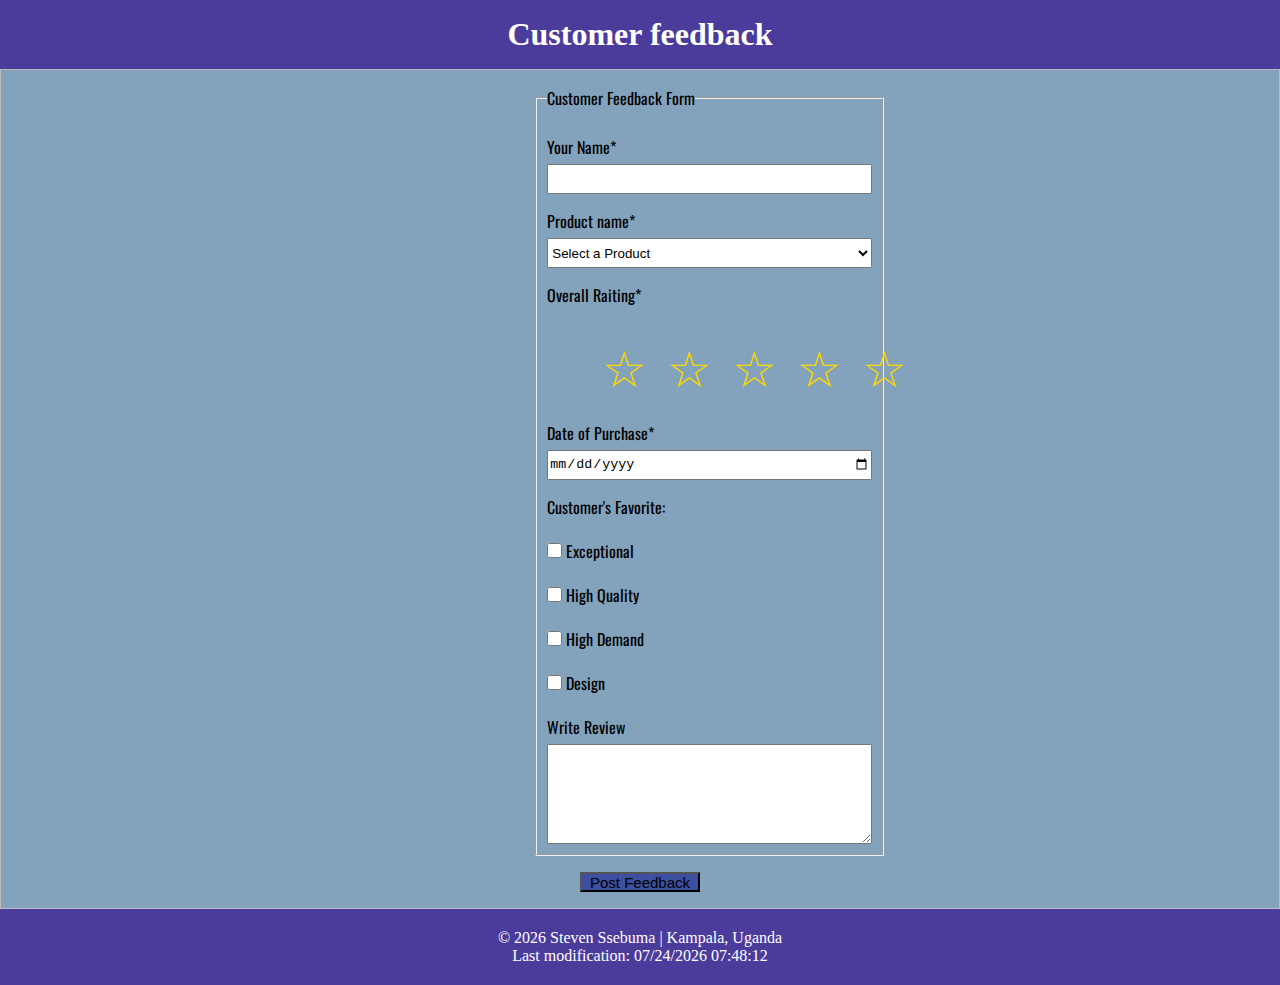
<file: form.html>
<!DOCTYPE html>
<html lang="en">

<head>
    <meta charset="UTF-8">
    <meta name="viewport" content="width=device-width, initial-scale=1.0">
    <meta name="author" content="Steven Ssebuma">
    <meta name="description" content="Week 05 assignment of creating a user feedback form">
    <title>WDD 131 - Form | Week 05</title>
    <link href="styles/form.css" type="text/css" rel="stylesheet">
    <link href="styles/form-large.css" type="text/css" rel="stylesheet">
    <script src="scripts/form.js" defer></script>
    <link rel="preconnect" href="https://fonts.googleapis.com">
    <link rel="preconnect" href="https://fonts.gstatic.com" crossorigin>
    <link href="https://fonts.googleapis.com/css2?family=Oswald:wght@200..700&display=swap" rel="stylesheet">
</head>

<body>
    <header>
        <h1>Customer feedback</h1>
    </header>
    <main>
        <div id="container-form">
            <form method="get" action="review.html" class="form1">
                <fieldset>
                    <legend>Customer Feedback Form</legend>
                    <label for="user-name">Your Name*</label>
                    <input type="text" id="user-name" name="user-name">
                    <label for="product-name">Product name*</label>
                    <select name="product-name" id="product-name" required>
                        <option disabled selected value="">Select a Product</option>
                    </select>
                    <label>Overall Raiting*</label>
                    <div class="stars">
                        <input type="radio" id="fivestar" name="stars" value="1" required>
                        <label for="fivestar"></label>
                        <input type="radio" id="fourstar" name="stars" value="1" required>
                        <label for="fourstar"></label>
                        <input type="radio" id="threestar" name="stars" value="1" required>
                        <label for="threestar"></label>
                        <input type="radio" id="twostar" name="stars" value="1" required>
                        <label for="twostar"></label>
                        <input type="radio" id="onestar" name="stars" value="1" required>
                        <label for="onestar"></label>
                    </div>
                    <label for="date-of-installation">Date of Purchase*</label>
                    <input type="date" name="date-of-installation" id="date-of-installation" required>
                    <label>Customer's Favorite:</label>
                    <label><input type="checkbox" name="durability" value="yes"> Exceptional</label>
                    <label><input type="checkbox" name="ease-of-purchase" value="yes"> High Quality</label>
                    <label><input type="checkbox" name="performance" value="yes"> High Demand</label>
                    <label><input type="checkbox" name="design" value="yes"> Design</label>
                    <label for="written-review">Write Review</label>
                    <textarea id="written-review" name="written-review"></textarea>
                </fieldset>
                <div class="submit-button">
                <input type="submit" value="Post Feedback">
                </div>
            </form>

        </div>
    </main>
    <footer>
        <p>
            <span>&copy;</span>
            <span id="currentyear"></span>
            Steven Ssebuma | Kampala, Uganda
        </p>
        <p id="modified"></p>
    </footer>
</body>
</html>
</file>
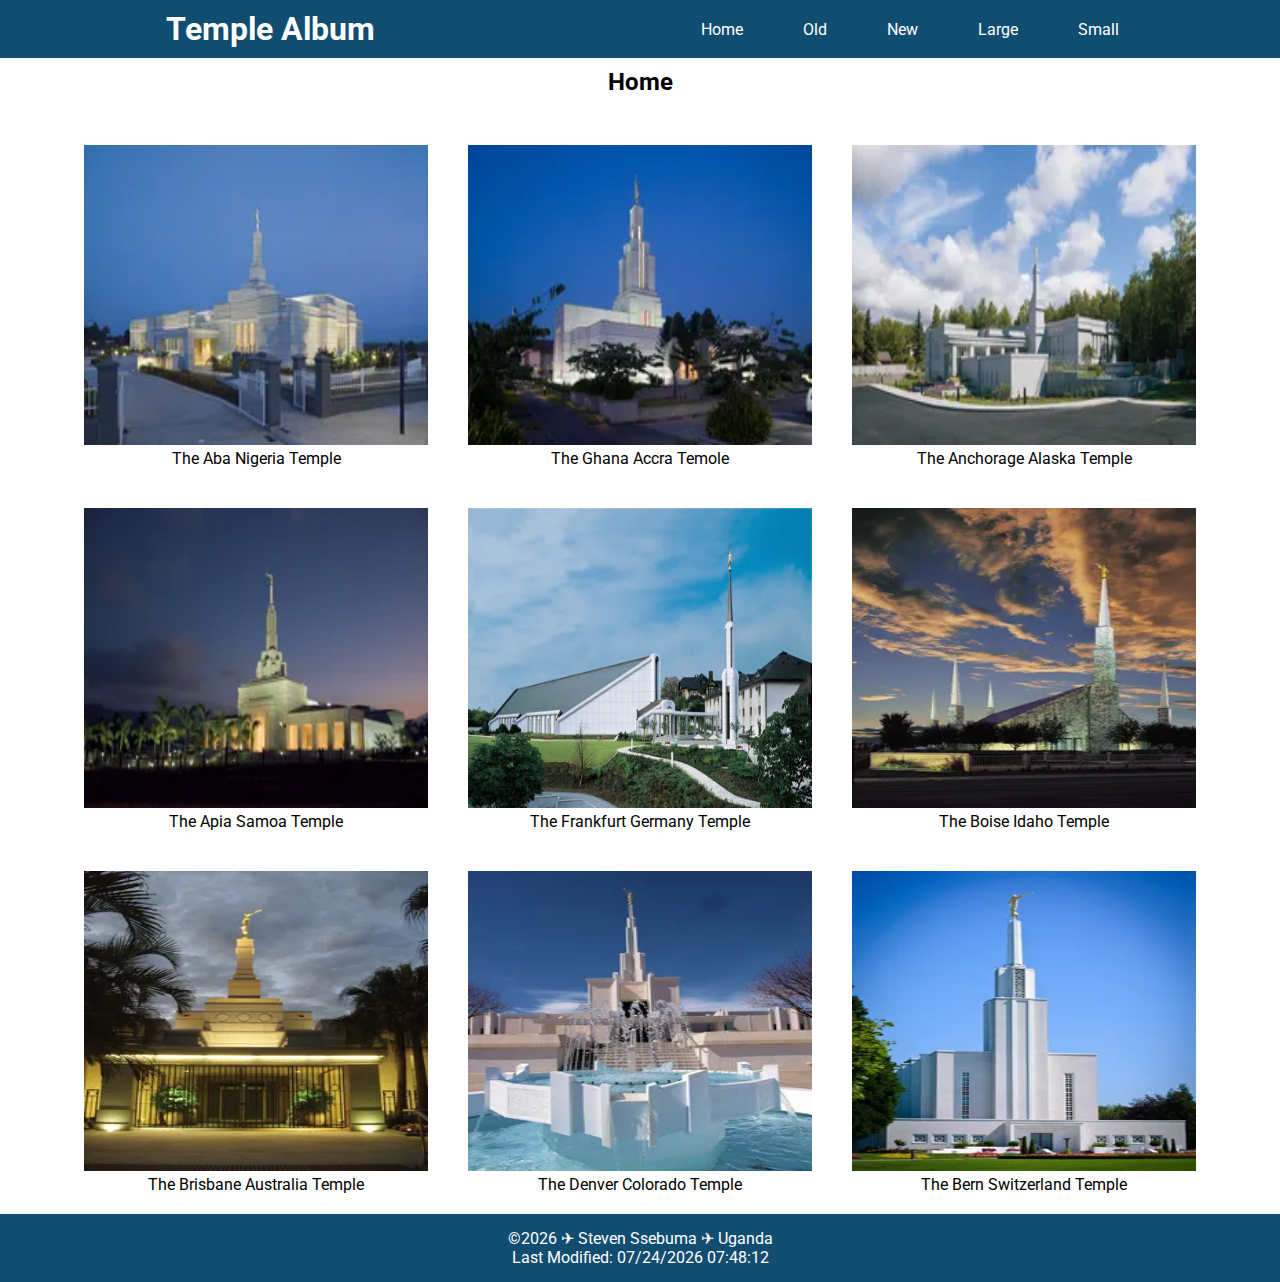
<file: temples.html>
<!DOCTYPE html>
<html lang="en">
<head>
    <meta charset="UTF-8">
    <meta name="viewport" content="width=device-width, initial-scale=1.0">
    <title>WDD 131 - Dynamic Web Fundamentals | Temple Album - Steven Ssebuma</title>
    <meta name="description" content="This is a page that contains images of the temple. It is more of a temple album/gallery that I created for my week 02 assignment.">
    <meta name="author" content="Steven Ssebuma">
    <link rel="preconnect" href="https://fonts.googleapis.com">
    <link rel="preconnect" href="https://fonts.gstatic.com" crossorigin>
    <link href="https://fonts.googleapis.com/css2?family=Geo:ital@0;1&family=PT+Serif:ital,wght@0,400;0,700;1,400;1,700&family=Roboto:ital,wght@0,100..900;1,100..900&display=swap" rel="stylesheet">
    <link rel="stylesheet" href="styles/temples.css">
    <link rel="stylesheet" href="styles/temple-large.css">
    <script src="scripts/temples.js" defer></script>
</head>
<body>
    <header>
        <nav id="nav">
            <div id="nav-header">
                <h1>Temple Album</h1>
                <button id="hamburger" title="menu button"></button>
            </div>
            <ul>
                <li><a href="temples.html" onclick="changeMenu ('Home')">Home</a></li>
                <li><a href="old" onclick="changeMenu ('old')">Old</a></li>
                <li><a href="new" onclick="changeMenu ('New')">New</a></li>
                <li><a href="large" onclick="changeMenu ('Large')">Large</a></li>
                <li><a href="small" onclick="changeMenu ('Small')">Small</a></li>
            </ul>
        </nav>
    </header>
    <main>
        <div>
            <h2 id="menuHeading">Home</h2><br>
        </div>
        <div id="temple-img">
            <figure>
                <img src="images/aba_nigeria_temple_lds.webp" alt="Aba Nigeria Temple">
                <figcaption>The Aba Nigeria Temple</figcaption>
            </figure>
            <figure>
                <img src="images/accra_ghana_temple_lds.webp" alt="Accra Ghana Temple">
                <figcaption>The Ghana Accra Temole</figcaption>
            </figure>
            <figure>
                <img src="images/anchorage_temple_lds.webp" alt="Anchorage Alaska Temple">
                <figcaption>The Anchorage Alaska Temple</figcaption>
            </figure>
            <figure>
                <img src="images/apia_samoa_temple_lds.webp" alt="Apia Samoa Temple">
                <figcaption>The Apia Samoa Temple</figcaption>
            </figure>
            <figure>
                <img src="images/frankfurt_germany_temple_lds.webp" alt="Frankfurt Germany Temple">
                <figcaption>The Frankfurt Germany Temple</figcaption>
            </figure>
            
            <figure>
                <img src="images/boise_idaho_temple_lds.webp" alt="Boise Idaho Temple">
                <figcaption>The Boise Idaho Temple</figcaption>
            </figure>
            <figure>
                <img src="images/brisbane_australia_temple_lds.webp" alt="Brisbane Australia Temple">
                <figcaption>The Brisbane Australia Temple</figcaption>
            </figure>
            <figure>
                <img src="images/denver_colorado_temple_lds.webp" alt="Denver Colorado Temple">
                <figcaption>The Denver Colorado Temple</figcaption>
            </figure>
            <figure>
                <img src="images/bern_switzerland_temple_lds.webp" alt="Bern Switzerland Temple">
                <figcaption>The Bern Switzerland Temple</figcaption>
            </figure>
        </div>
    </main>
    <footer>
        <p>&copy;<span id="currentyear"></span> ✈ Steven Ssebuma ✈ Uganda</p>
        <p>Last Modified: <span id="lastModified"></span></p>
    </footer>
</body>
</html>
</file>
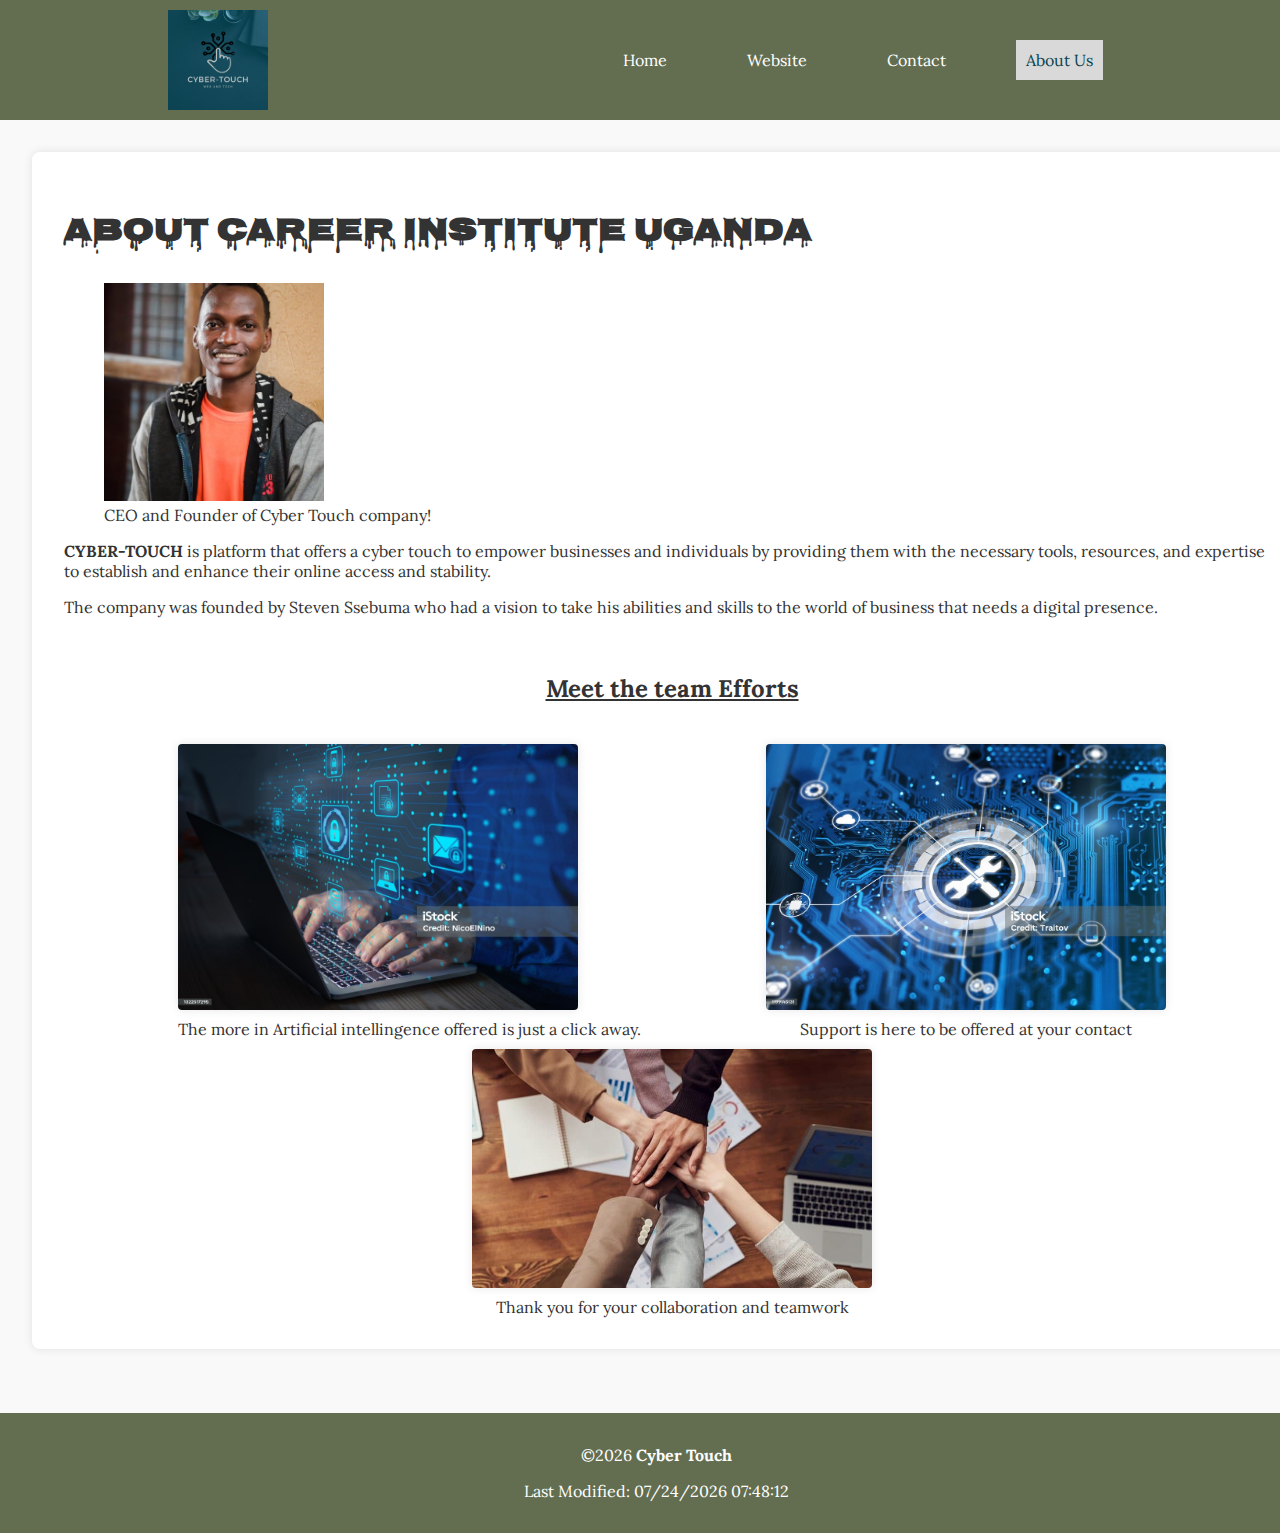
<file: final-project/about.html>
<!DOCTYPE html>
<html lang="en">
<head>
    <meta charset="UTF-8">
    <meta name="viewport" content="width=device-width, initial-scale=1.0">
    <title>About Page - Cyber Touch</title>
    <meta name="description" content="This is a website containing my final project for the WDD 131">
    <meta name="author" content="Steven Ssebuma">
    <link rel="stylesheet" href="styles/styles.css">
    <script src="scripts/scripts.js" defer></script>
</head>
<body>
    <header>
        <nav id="nav">
            <img src="images/CYBER-TOUCH.png" width="100" alt="Cyber Touch Logo">
            <div id="nav-header">
                <button id="hamburger" title="menu button"></button>
            </div>
            <ul>
                <li><a href="final-project.html">Home</a></li>
                <li><a href="website.html">Website</a></li>
                <li><a href="contact.html">Contact</a></li>
                <li class="current-menu-item"><a href="about.html">About Us</a></li>
            </ul>
        </nav>
    </header>
    <main>
        <section id="about">
            <h1>About Career Institute Uganda</h1>
            <figure>
                <img src="images/steven-pic-min.jpg" width="220px" alt="Steven Ssebuma">
                <figcaption>CEO and Founder of Cyber Touch company!</figcaption>
            </figure>
            <p><strong>CYBER-TOUCH</strong> is platform that offers a cyber touch to empower businesses and individuals by providing them with the necessary tools,
                resources, and expertise to establish and enhance their online access and stability. </p>
            <p>The company was founded by Steven Ssebuma who had a vision to take his abilities and skills to the world of business that needs a digital presence.</p><br>
            

            <h2>Meet the team Efforts</h2><br>
            <div class="image-gallery">
                
                <!-- Images with captions will be dynamically loaded here -->
            </div>
        </section>
    </main>
    <footer>
        <p>&copy;<span id="year"></span>  <strong>Cyber Touch</strong></p>
        <p>Last Modified: <span id="lastModified"></span></p>
    </footer>
   
</body>
</html>
</file>
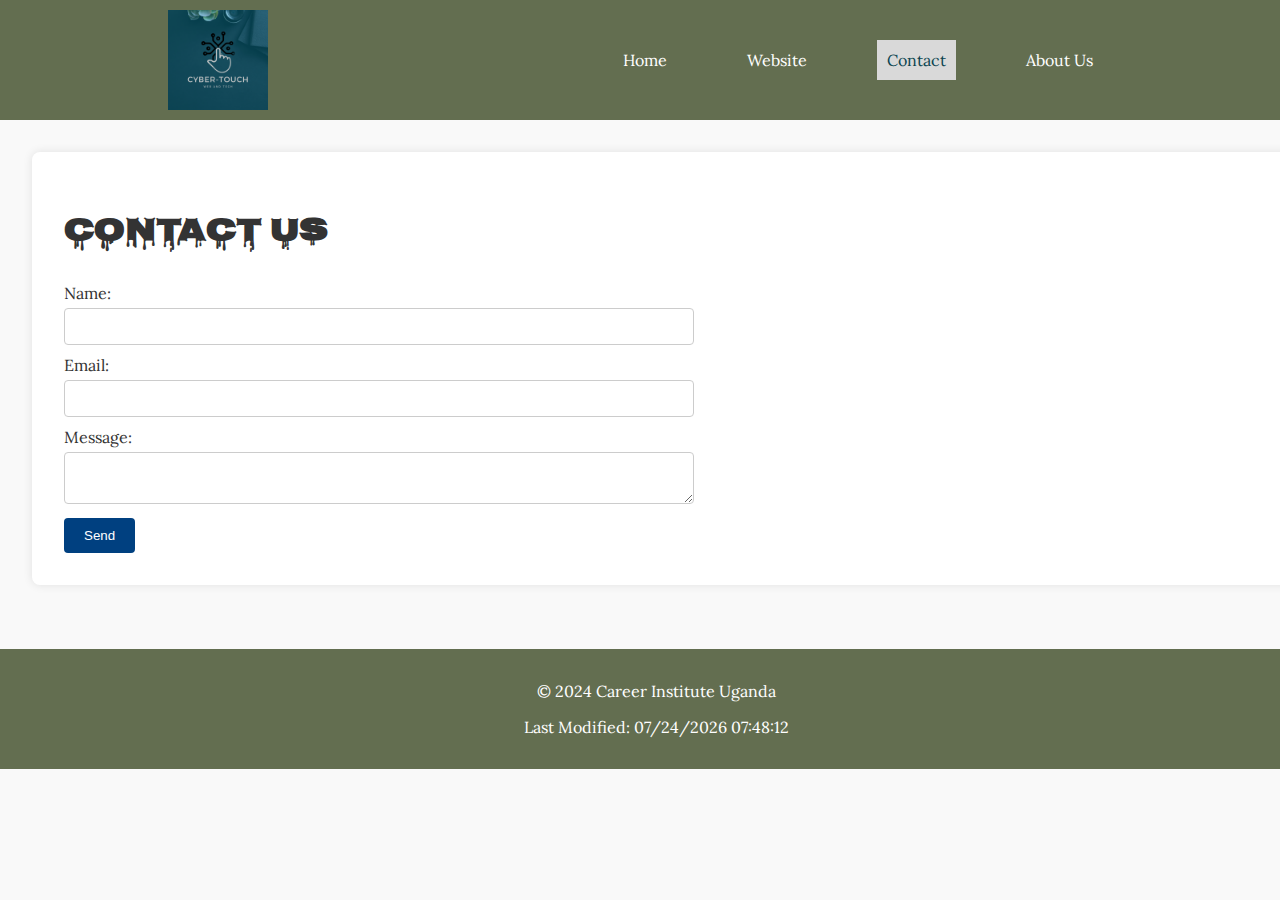
<file: final-project/contact.html>
<!DOCTYPE html>
<html lang="en">
<head>
    <meta charset="UTF-8">
    <meta name="viewport" content="width=device-width, initial-scale=1.0">
    <title>Contact - Cyber Touch</title>
    <meta name="description" content="This is the final project of my WDD 131 Course. It's technically a fully designed webite">
    <meta name="author" content="Steven Ssebuma">
    <link rel="stylesheet" href="styles/styles.css">
    <script src="scripts/scripts.js" defer></script>
</head>
<body>
    <header>
        <nav id="nav">
            <img src="images/CYBER-TOUCH.png" width="100" alt="Career Institute Badge">
            <div id="nav-header">
                <button id="hamburger" title="menu button"></button>
            </div>
            <ul>
                <li><a href="final-project.html">Home</a></li>
                <li><a href="website.html">Website</a></li>
                <li class="current-menu-item"><a href="contact.html">Contact</a></li>
                <li><a href="about.html">About Us</a></li>
            </ul>
        </nav>
    </header>
    <main>
        <section id="contact">
            <h1>Contact Us</h1>
            <form id="contact-form">
                <label for="name">Name:</label>
                <input type="text" id="name" name="name" required>
                <label for="email">Email:</label>
                <input type="email" id="email" name="email" required>
                <label for="message">Message:</label>
                <textarea id="message" name="message" required></textarea><br>
                <button type="submit">Send</button>
            </form>
        </section>
    </main>
    <footer>
        <p>&copy; 2024 Career Institute Uganda</p>
        <p>Last Modified: <span id="lastModified"></span></p>
    </footer>
</body>
</html>
</file>
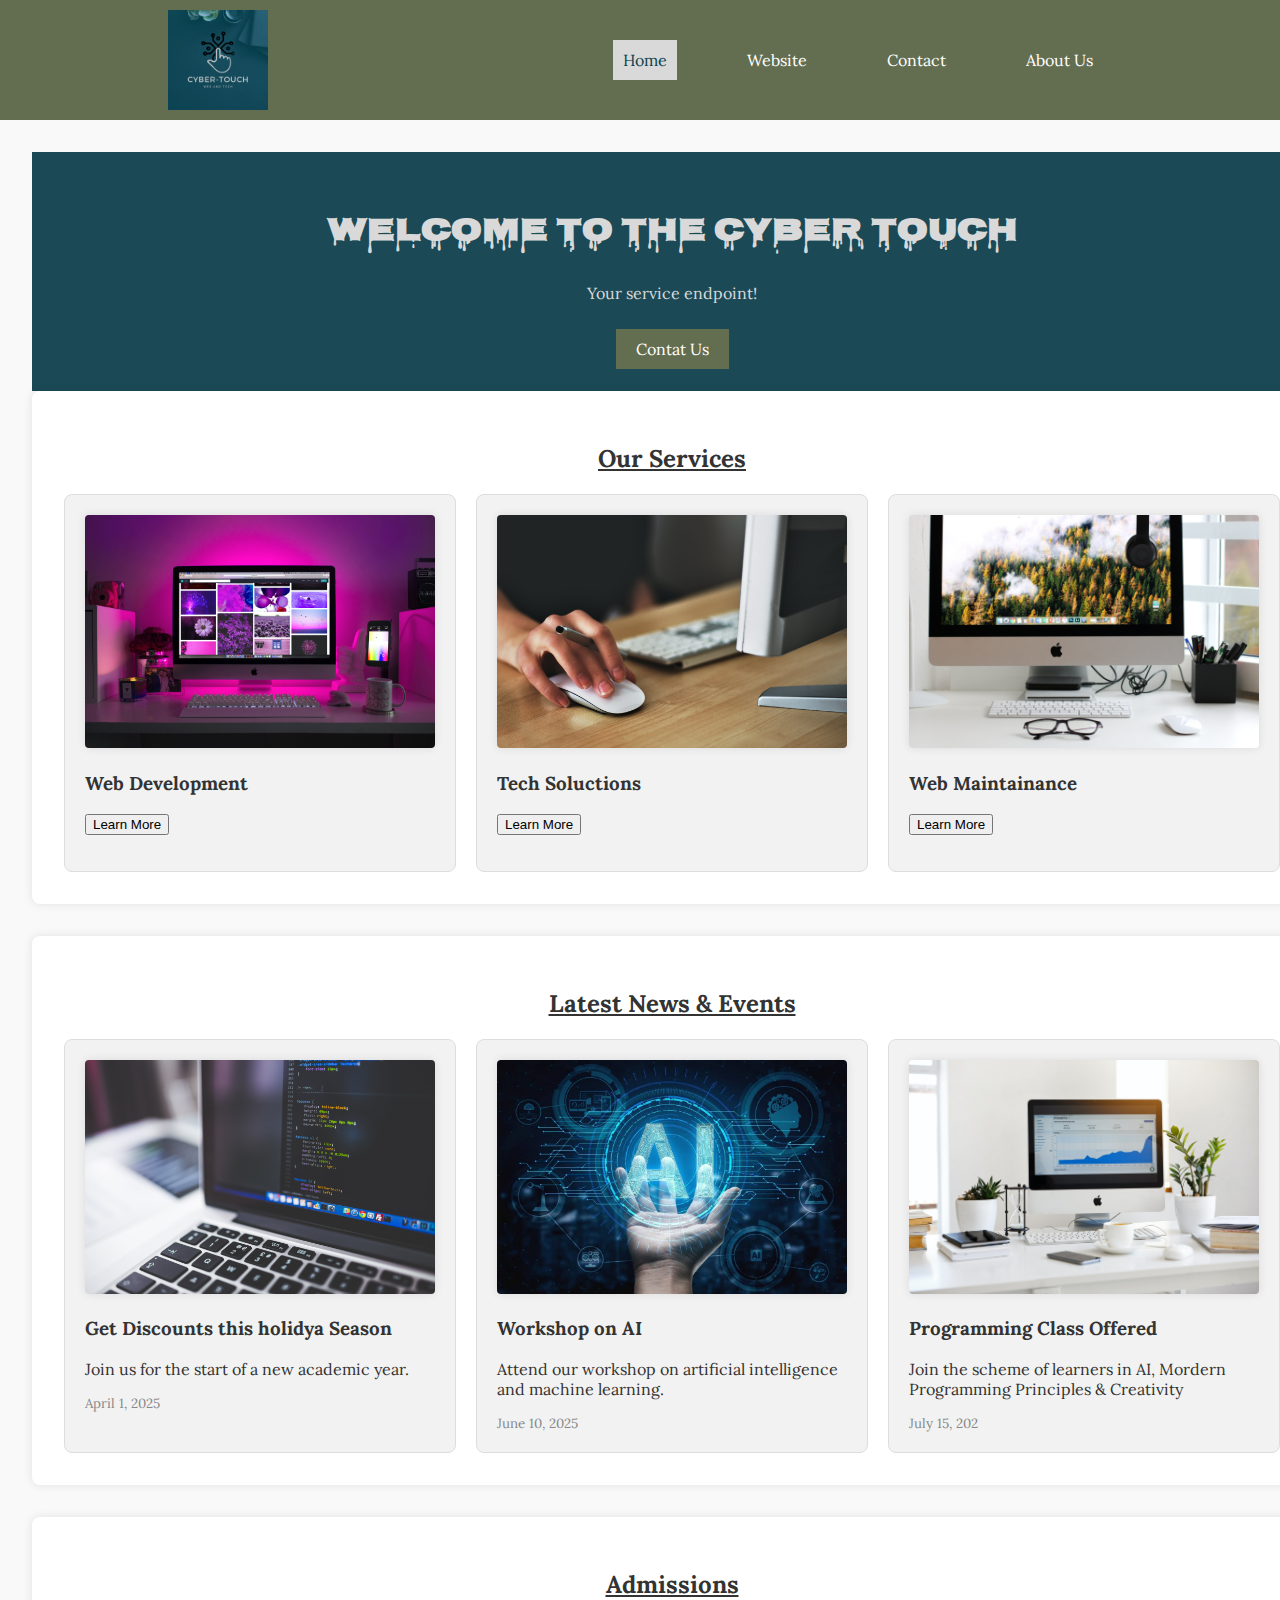
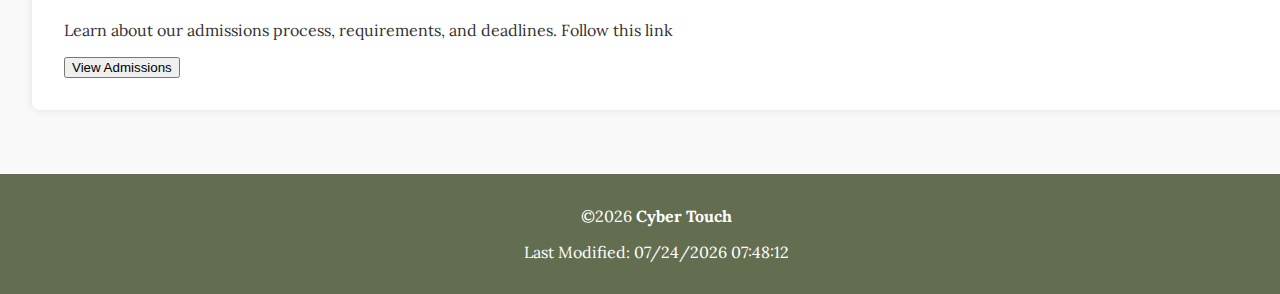
<file: final-project/final-project.html>
<!DOCTYPE html>
<html lang="en">
<head>
    <meta charset="UTF-8">
    <meta name="viewport" content="width=device-width, initial-scale=1.0">
    <title>Cyber Touch</title>
    <meta name="description" content="This is the final project of my WDD 131 Course. It's technically a fully designed webite">
    <meta name="author" content="Steven Ssebuma">
    <link rel="stylesheet" href="styles/styles.css">
    <link rel="stylesheet" href="styles/modals.css">
    <script src="scripts/scripts.js" defer></script>
</head>
<body>
    <header>
        <nav id="nav">
            <img src="images/CYBER-TOUCH.png" width="100" alt="Cyber Touch Logo">
            <div id="nav-header">
                <button id="hamburger" title="menu button"></button>
            </div>
            <ul>
                <li class="current-menu-item"><a href="final-project.html">Home</a></li>
                <li><a href="website.html">Website</a></li>
                <li><a href="contact.html">Contact</a></li>
                <li><a href="about.html">About Us</a></li>
            </ul>
        </nav>
    </header>
    <main>
        <section id="hero">
            <h1>Welcome to the Cyber Touch</h1>
            <p>Your service endpoint!</p><br>
            <a href="contact.html" class="btn">Contat Us</a>
        </section>
        <section id="courses">
            <h2>Our Services</h2>
            <div class="course-list">
                <!-- Courses will be dynamically loaded here -->
            </div>
        </section>
        <section id="news">
            <h2>Latest News & Events</h2>
            <div class="news-list">
                <!-- News and events will be dynamically loaded here -->
            </div>
        </section>
        <section id="admissions">
            <h2>Admissions</h2>
            <p>Learn about our admissions process, requirements, and deadlines. Follow this link <a href="admissions.html" class="btn">More Info</a></p>
            <button class="btn" onclick="openModal('admissionsModal')">View Admissions</button>
        </section>
    </main>
    <footer>
        <p>&copy;<span id="year"></span>  <strong>Cyber Touch</strong></p>
        <p>Last Modified: <span id="lastModified"></span></p>
    </footer>

    <!-- Modals -->
    <div id="coursesModal" class="modal">
        <div class="modal-content">
            <span class="close" onclick="closeModal('coursesModal')">&times;</span>
            <h2>Courses</h2>
            <p>Details about courses...</p>
        </div>
    </div>

    <div id="newsModal" class="modal">
        <div class="modal-content">
            <span class="close" onclick="closeModal('newsModal')">&times;</span>
            <h2>Services</h2>
            <p>We offer services that are client friendly and will make the best out of your pocket</p>
        </div>
    </div>

    <div id="admissionsModal" class="modal">
        <div class="modal-content">
            <span class="close" onclick="closeModal('admissionsModal')">&times;</span>
            <h2>Admissions</h2>
            <p>Admissions for class are open all year around.</p>
        </div>
    </div>

</body>
</html>
</file>
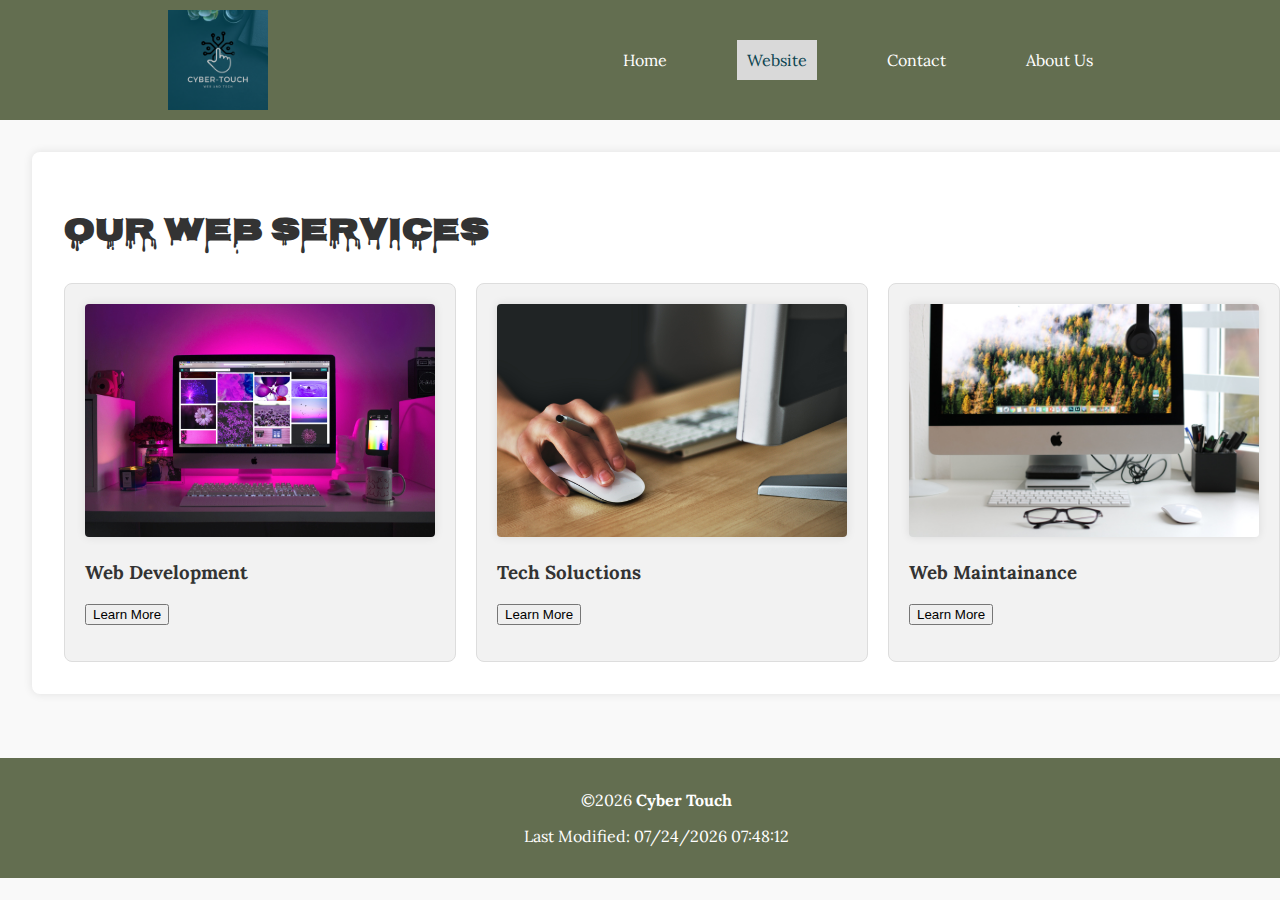
<file: final-project/website.html>
<!DOCTYPE html>
<html lang="en">
<head>
    <meta charset="UTF-8">
    <meta name="viewport" content="width=device-width, initial-scale=1.0">
    <title>Website - Cyber Touch</title>
    <meta name="description" content="This is the final project of my WDD 131 Course. It's technically a fully designed webite">
    <meta name="author" content="Steven Ssebuma">
    <link rel="stylesheet" href="styles/styles.css">
    <script src="scripts/scripts.js" defer></script>
</head>
<body>
    <header>
        <nav id="nav">
            <img src="images/CYBER-TOUCH.png" width="100" alt="Cyber Touch Logo">
            <div id="nav-header">
                <button id="hamburger" title="menu button"></button>
            </div>
            <ul>
                <li><a href="final-project.html">Home</a></li>
                <li class="current-menu-item"><a href="website.html">Website</a></li>
                <li><a href="contact.html">Contact</a></li>
                <li><a href="about.html">About Us</a></li>
            </ul>
        </nav>
    </header>
    <main>
        <section id="courses">
            <h1>Our Web Services</h1>
            <div class="course-list">
                <!-- Courses will be dynamically loaded here -->
            </div>
        </section>
    </main>
    <footer>
        <p>&copy;<span id="year"></span>  <strong>Cyber Touch</strong></p>
        <p>Last Modified: <span id="lastModified"></span></p>
    </footer>
</body>
</html>
</file>
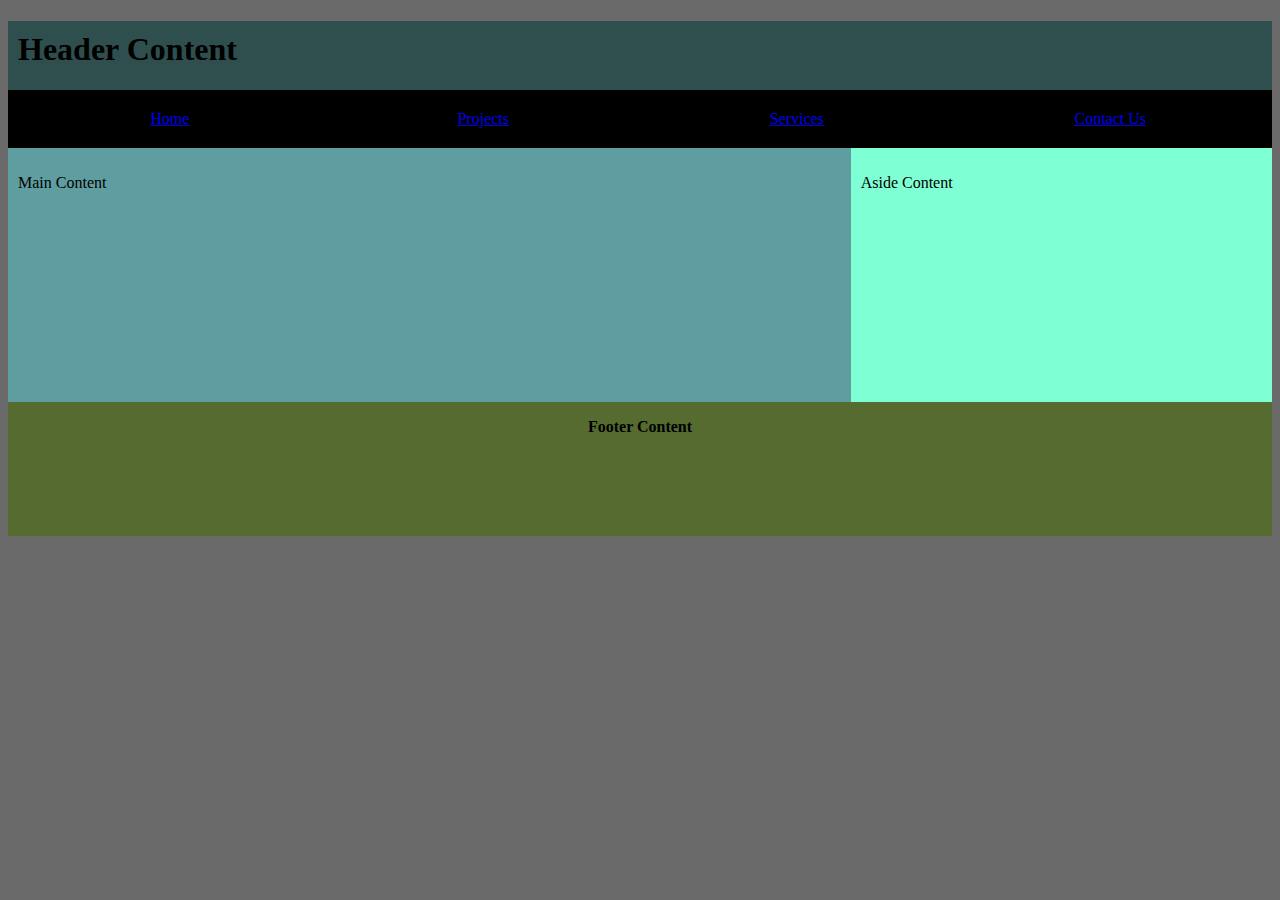
<file: week01/basic-layout.html>
<!DOCTYPE html>
<html lang="en">
<head>
    <meta charset="UTF-8">
    <meta name="viewport" content="width=device-width, initial-scale=1.0">
    <title>Steven Ssebuma | WDD 131</title>
    <link rel="stylesheet" href="styles/layout.css">
</head>
<body>
    <Header>
        <h1>Header Content</h1>
        <nav>
            <a href="Home">Home</a>
            <a href="Projects">Projects</a>
            <a href="Services">Services</a>
            <a href="Contact-us">Contact Us</a>
        </nav>
    </Header>
    <main>
        <div class="content">
            <p>Main Content</p>
        </div>
        <div class="aside">
            <p>Aside Content</p>
        </div>
    </main>
    <footer>
        <p><b>Footer Content</b></p>
    </footer>
</body>
</html>
</file>
<file: styles/form.css>
:root{

	--principal-font: "Oswald", sans-serif;
	--background: #02284785;
	--header-footer-color: #4b3c9c;
	--button-color: #02284785;
	--optionalcolor: #5e347c;

}

* {
	margin: 0;
    padding: 0;
	box-sizing: border-box;
}

body {
	background-color: var(--background);
}

main {
	text-align: justify;
    max-width: 100%;
    margin-top: 0;
    border: 1px solid #bbb;
    padding: 1rem;
}


header {
    max-width: 100%;
    background-color: var(--header-footer-color);
    color: white;
    text-align: center;
    top: 0;
    width: 100%;
	margin-top: 0;
	padding: 1rem;
}

footer{
    max-width: 100%;
    background-color: var(--header-footer-color);
    color: white;
    padding: 20px;
    text-align: center;
    bottom: 0;
    width: 100%;
}

.form1 fieldset{
	margin-top: 0;
	padding: 10px;
	font-family: var(--principal-font);
    display: flex;
    flex-direction: column;
    width: 100%;
}


/*Stars*/
input[type="radio"] {
	display: none;
	position: relative;
	caret-color: rgba(0, 0, 0, 0);
}

.stars {
	display: flex;
	flex-direction: row-reverse;
	justify-content: left;
}

.stars > label {
	color: gold;
	width: 50px;
	height: 50px;
	font-size: 2rem;
	margin-left: 5px;
	display: flex;
	align-items: center;
	caret-color: rgba(0, 0, 0, 0);
}

.stars > label:hover {
	color: #810505;
}

.stars > label::before {
	content: "\2606";
}

.stars input:checked ~ label::before {
	content: "\2605";
}

/*Other templates of the form*/
select,input[type="date"],input[type="text"]{
	height: 30px;
}

input[type="checkbox"] {
    width: 15px;
    height: 15px;
    font-size: 10px;
}

textarea {
	width: 100%;
	height: 100px;
}

label {
	margin-top: 15px;
	margin-bottom: 5px;
}


.submit-button{
	margin: 1rem auto auto auto;
	text-align: center;
}

input[type="submit"]{
	width: 120px;
	height: 20px;
	font-size: 15px;
	background-color: var(--button-color);
}
</file>
<file: styles/form-large.css>
@media screen and (min-width: 640px){

    :root{

        --principal-font: "Oswald", sans-serif;
	    --background: #114e8085;
	    --header-footer-color: #4b3c9c;
	    --button-color: #3d4fa0;
	    --optionalcolor: #5e347c;
    }

    * {
        margin: 0;
        padding: 0;
        box-sizing: border-box;
    }

    input[type="radio"] {
        display: none;
        position: relative;
        caret-color: rgba(0, 0, 0, 0);
    }
    
    .stars {
        display: flex;
        flex-direction: row-reverse;
        text-align: center;
    }
    
    .stars > label {
        color: gold;
        width: 10px;
        height: auto;
        font-size: 50px;
        margin-left: 55px;
        display: flex;
        align-items: center;
        caret-color: rgba(0, 0, 0, 0);
        text-align: center;
    }
    
    .stars > label:hover {
        color: #c00a0a;
    }
    
    .stars > label::before {
        content: "\2606";
    }
    
    .stars input:checked ~ label::before {
        content: "\2605";
    }


    form {
        max-width: 60%;
        margin: 0 auto
    }

    main {
        justify-items: center;
    }
}
</file>
<file: styles/temples.css>
@import url('https://fonts.googleapis.com/css2?family=Geo:ital@0;1&family=PT+Serif:ital,wght@0,400;0,700;1,400;1,700&family=Roboto:ital,wght@0,100..900;1,100..900&display=swap');

* {
    margin: 0;
    font-family: "Roboto", Arial, Helvetica, sans-serif;

}

#hamburger {
    border: none;
    background: none;
    font-size: larger;
    color: white;
}

#hamburger::before {
    content: "☰";
}

#hamburger.open::before {
    content: "X";
}

#nav {
    display: flex;
    flex-direction: column;
    background-color: #104D71;
    width: 100%;
    margin: 0;
    justify-content: center;
    padding: 10px;
    color: white;
}


nav a:hover {
    text-decoration: none;
    background-color: aliceblue;
    color: #104D71;
    cursor: pointer;
    border-radius: 15px;
}

#nav-header {
    color: #fff;
    display: flex;
    flex-direction: row;
    justify-content: space-around;
}

a {
    color: #fff;
    text-decoration: none;
    padding: 5px;
    margin: 5px;
}

ul {
    display: none;
    margin: 5px;
    padding-top: 10px;
    padding: 5px;
}

.open-ul {
    display: block;
    margin: auto;
    padding-top: 10px;
    padding: 0;
}

li {
    list-style: none;
    padding: 5px;
}

li:hover {
    text-decoration: none;
    cursor: pointer;
}

img {
    width: 100%;
    height: 300px;
    min-width: 320px;

}

figure {
    margin: 20px;
}

main {
    text-align: center;
    max-width: 90%;
    margin: auto;
    justify-items: center;
}

#temple-img {
    display: grid;
    grid-template: 1fr / 1fr;
}

h2 {
    padding: 10px;
    margin: auto;
    text-align: center;
}

footer {
    background-color: #104D71;
    color: white;
    font-family: 'Roboto', Arial, Helvetica, sans-serif;
    text-align: center;
    width: 100%;
    margin: 0;
    padding-top: 15px;
    padding-bottom: 15px;
}
</file>
<file: styles/temple-large.css>
@media screen and (min-width: 700px) {
    #temple-img {
        grid-template-columns: 1fr 1fr 1fr;
    }

    #hamburger {
        display: none;
    }

    #nav {
        display: flex;
        flex-direction: row;
        justify-content: space-around;
        align-items: center;
    }

    ul {
        display: flex;
        flex-direction: row;
        float: right;
        margin: 0;
        text-align: center;
        padding: 0;
        min-width: 35%;
        justify-content: space-between;
    }
}
</file>
<file: final-project/styles/styles.css>
/* if you are using any Google fonts change the font names below to your fonts. 
Any spaces in your font name should be replaced with a +. 
Fonts are separated by a | */

@import url('https://fonts.googleapis.com/css2?family=Lora&family=Nosifer&family=Roboto&display=swap');

:root {
  /* change the values below to your colors from your palette */
  --primary-color:  #0B4450;
  --secondary-color: #36d7cf;
  --accent1-color: #d9d9d9;
  --accent2-color: #636E50;

  /* change the values below to your chosen font(s) */
  --heading-font: "Nosifer";
  --paragraph-font: 'Lora', serif;

  /* these colors below should be chosen from among your palette colors above */
  --headline-color-on-white: #0B4450;  /* headlines on a white background */ 
  --headline-color-on-color: #d9d9d9; /* headlines on a colored background */ 
  --paragraph-color-on-white: #636e50; /* paragraph text on a white background */ 
  --paragraph-color-on-color: #36D7CF; /* paragraph text on a colored background */ 
  --paragraph-background-color: #1B4A56;
  --nav-link-color: #0B4450;
  --nav-background-color: #36D7CF;
  --nav-hover-link-color: white;
  --nav-hover-background-color: #0B4450;
}

#hamburger {
    border: 2px soli #333;
    background: none;
    font-size: larger;
    color: white;
}

#hamburger::before {
    content: "☰";
}

#hamburger.open::before {
    content: "X";
}

li.current-menu-item a{
    background-color: var(--accent1-color);
    color: var(--nav-hover-background-color);
   }

#nav {
    display: flex;
    flex-direction: column;
    background-color: var(--accent2-color);
    width: 100%;
    margin: 0;
    justify-content: right;
    padding: 10px;
    color: white;
}


nav a:hover {
    text-decoration: none;
    background-color: var(--headline-color-on-white);
    color: var(--accent1-color);
    cursor: pointer;
    border-radius: 15px;
}

#nav-header {
    color: #fff;
    background-color: #104D71;
    display: flex;
    flex-direction: row;
    justify-content: space-around;
}

a {
    color: #fff;
    text-decoration:none;
    padding: 5px;
    margin: 5px;
}

ul {
    display: none;
    margin: 5px;
    padding-top: 10px;
    padding: 5px;
}

.open-ul {
    display: block;
    margin: auto;
    padding-top: 10px;
    padding: 0;
    justify-content: right;
    

}

li {
    list-style: none;
    padding: 5px;
}


body {
    font-family: var(--paragraph-font);
    margin: 0;
    width: 100%;
    padding: 0;
    background-color: #f9f9f9;
    color: #333;
}


main {
    padding: 2em;
    width: 100%;
}

#hero {
    text-align: center;
    background-color: var(--paragraph-background-color);
    color: var(--accent1-color);
    padding: 2em;
}

#hero .btn {
    background-color: var(--accent2-color);
    color: white;
    padding: 10px 20px;
    text-decoration: none;
    
}


.btn .btn :hover {
    color: #004080;
    text-decoration:underline;
}

#about, #contact, #courses, #admissions, #news {
    background-color: white;
    padding: 2em;
    border-radius: 8px;
    box-shadow: 0 0 10px rgba(0, 0, 0, 0.1);
    margin-bottom: 2em;
}

footer {
    background-color: #004080;
    color: white;
    text-align: center;
    padding: 1em;
    width: 100%;
}

form label {
    display: block;
    margin-bottom: 5px;
}

form input, form textarea {
    width: 50%;
    padding: 10px;
    margin-bottom: 10px;
    border: 1px solid #ccc;
    border-radius: 4px;
}

form textarea {
    width: 50%;
    padding: 10px;
    margin-bottom: 10px;
    border: 1px solid #ccc;
    border-radius: 4px;
}

form button {
    background-color: #004080;
    color: white;
    padding: 10px 20px;
    border: none;
    border-radius: 4px;
    cursor: pointer;
}

form button:hover {
    background-color: #003060;
}

figure{
    justify-content: center;
}

.image-gallery, .course-list, .news-list {
    display: flex;
    flex-wrap: wrap;
    gap: 10px;
    justify-content: space-evenly;
    transition: transform 0.5s ease, filter 0.5s ease;
}

.image-gallery img, .course-item img, .news-item img {
    max-width: 100%;
    border-radius: 4px;
    box-shadow: 0 0 10px rgba(0, 0, 0, 0.1);
    transition: transform 0.5s ease, filter 0.5s ease;
}

.image-gallery img{
    width: 400px;
}

.image-gallery .caption, .course-item .caption, .news-item .caption {
    text-align: center;
    margin-top: 5px;
    transition: transform 0.5s ease, filter 0.5s ease; 

}

.image-gallery img:hover, .course-item img:hover, .news-item img:hover {
    transform: scale(1.1);
    filter: brightness(1.2);
}
 h2{
    justify-content: center;
    text-decoration: underline;
    text-align: center;
 }

 /* Add this style to create boxes around each news item */
#news .news-list {
    display: flex;
    flex-wrap: wrap;
    flex-direction: column;
    gap: 20px;
}

#news .news-item, .course-item {
    flex: 1 1 calc(33.33% - 20px); /* Adjust width for responsiveness */
    background-color: #f2f2f2;
    border: 1px solid #ddd;
    border-radius: 8px;
    padding: 20px;
}

#news .news-item h2 {
    margin-top: 0;
}

#news .news-item small {
    display: block;
    margin-top: 10px;
    color: #888;
}

 .admissions-table {
    overflow-x: auto;
}

table {
    width: 100%;
    border-collapse:unset;
}

thead th, tbody td {
    padding: 8px;
    text-align: left;
    border-bottom: 1px solid #ddd;
}

thead th {
    background-color: #f2f2f2;
    font-weight: bold;
}

tbody tr:nth-child(even) {
    background-color: #f2f2f2;
}

footer {
    background-color: var(--accent2-color);
    color: white;
    text-align: center;
    padding: 1em;
    width: 100%;
}


@media screen and (min-width: 700px) {

    #hamburger {
        display: none;
    }

    #nav {
        display: flex;
        color: #fff;
        display: flex;
        flex-direction: row;
        justify-content: space-evenly;
        align-items: center;
    }

    ul {
        display: flex;
        flex-direction: row;
        float: right;
        margin: 0;
        text-align: center;
        padding: 0;
        min-width: 35%;
        justify-content: space-between;
    }
    
    
    nav a:hover {
        text-decoration: none;
        background-color: var(--accent1-color);
        color: var(--nav-link-color);
        cursor: pointer;
        border-radius: 15px;
    }
    
    #nav-header {
        color: #fff;
        background-color: #104D71;
        display: flex;
        flex-direction: row;
        justify-content: space-around;
    }
    
    a {
        color: #fff;
        text-decoration: none;
        padding: 10px;
        margin: 10px;
    }
    
    .open-ul {
        display: block;
        margin: auto;
        padding-top: 10px;
        padding: 5px;
    }
    
    li {
        list-style: none;
        padding: 20px;
    }
    
    li:hover {
        text-decoration: none;
        cursor: pointer;
    }

    #hero{
        background-color: var(--paragraph-background-color);
        color: var(--headline-color-on-color);
    }
    
    h1{
        font-family: var(--heading-font);
    }

    footer {
        background-color: var(--accent2-color);
        color: white;
        text-align: center;
        padding: 1em;
        width: 100%;
    }

    table {
        width: auto;
    }

    #news .news-item, .course-list {
        flex: 1 1 calc(50% - 20px); /* Adjust width for smaller screens */
    }

    #news .news-item, .course-list {
        flex: 1 1 calc(100% - 20px); /* Adjust width for mobile screens */
    }

    #news .news-list, .course-list {
        display: grid;
        grid-template-columns: 1fr 1fr 1fr;
        flex-direction: column;
        gap: 20px;
    }
}
</file>
<file: final-project/styles/modals.css>
.modal {
    display: none;
    position: fixed;
    z-index: 1;
    left: 0;
    top: 0;
    width: 100%;
    height: 100%;
    overflow: auto;
    background-color: rgb(0,0,0);
    background-color: rgba(0,0,0,0.4);
}

.modal-content {
    background-color: #fefefe;
    margin: 15% auto;
    padding: 20px;
    border: 1px solid #888;
    width: 80%;
}

.close {
    color: #aaa;
    float: right;
    font-size: 28px;
    font-weight: bold;
}

.close:hover,
.close:focus {
    color: black;
    text-decoration: none;
    cursor: pointer;
}
</file>
<file: week01/styles/layout.css>
body {
    background-color: dimgrey;
}

header {
    background-color:darkslategray ;
}

h1 {
    padding-left: 10px;
    padding-top: 10px;
}

nav {
    display: flex;
    background-color: black;
    padding: 5px;
    justify-content: center;
    align-content: space-evenly;
}

nav a {
    flex: 1;
    padding: 15px;
    text-align: center;
}

main {
    display: grid;
    grid-template-columns: 2fr 1fr;
    }

.content {
    background-color: cadetblue;
}

.content p {
    padding: 10px;
    margin-bottom: 200px;
}
.aside {
    grid-column:2/3;
    background-color: aquamarine;
}

.aside p {
    padding: 10px;
    margin-bottom: 200px;
}

footer {
    background-color: darkolivegreen;
    display: flex;
    justify-content: center;
}

footer p {
    margin-bottom: 100px;
    text-decoration: solid;
}
</file>
